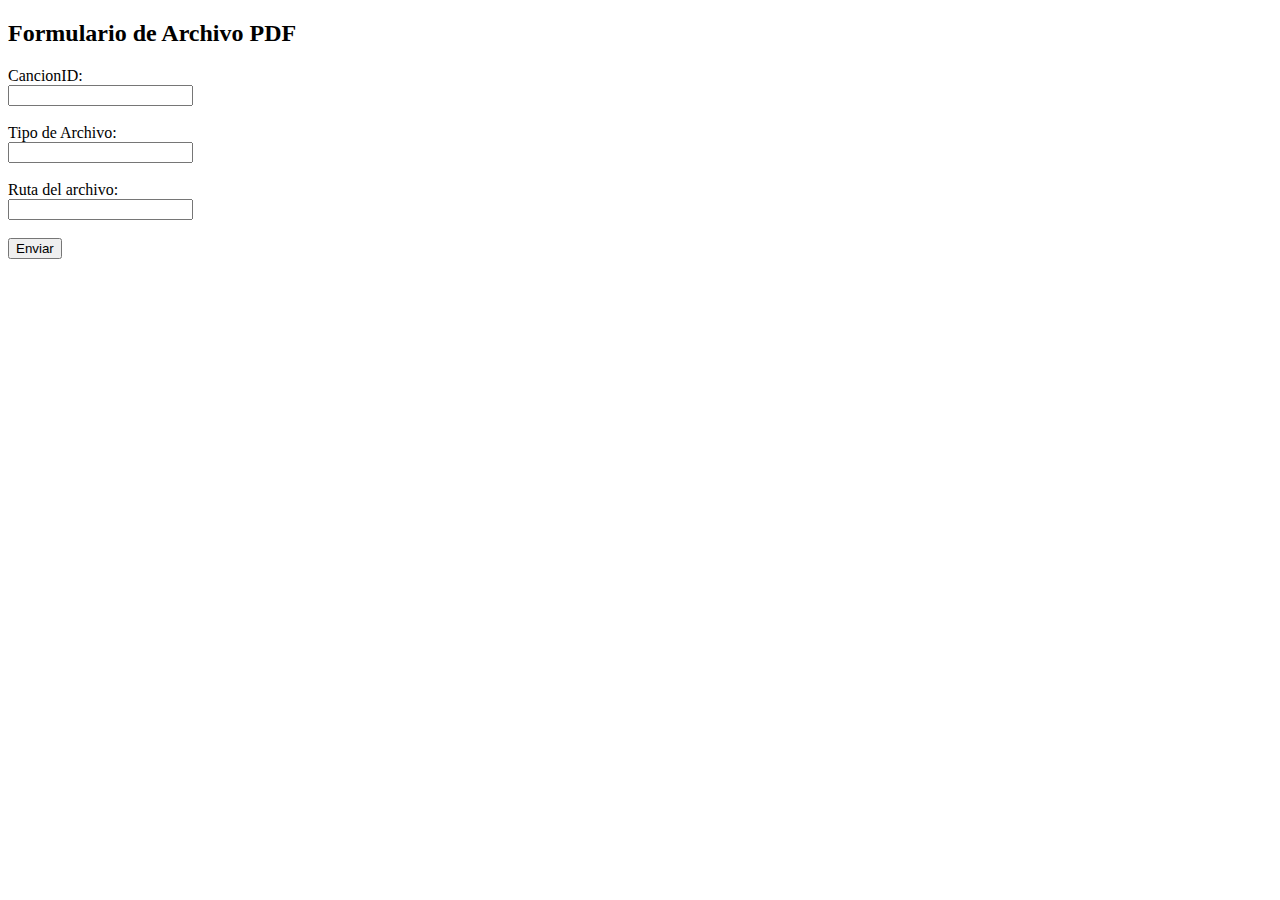
<file: FormularioArchivo.html>
<!DOCTYPE html>
<html>
<head>
  <meta charset="UTF-8">
  <title>Registro de Archivos PDF</title>
</head>
<body>
  <h2>Formulario de Archivo PDF</h2>
  <form id="formularioArchivo">
    <label>CancionID:</label><br>
    <input type="number" name="CancionID" required><br><br>

    <label>Tipo de Archivo:</label><br>
    <input type="text" name="TipoArchivo" required><br><br>

    <label>Ruta del archivo:</label><br>
    <input type="text" name="Ruta" required><br><br>

    <button type="submit">Enviar</button>
  </form>

  <p id="respuesta"></p>

  <script>
    const URL_WEBAPP = "https://script.google.com/macros/s/AKfycbze7bVn0miM2gvelQJFa0dh7JvmIKAlftCzqp8RcNwP5UfLUoE6OhNsjt4KJbBHWCKd/exec"; // Reemplazá con tu URL

    document.getElementById("formularioArchivo").addEventListener("submit", function(event) {
      event.preventDefault();

      const datos = {
        formulario: "archivo",
        CancionID: parseInt(this.CancionID.value),
        TipoArchivo: this.TipoArchivo.value,
        Ruta: this.Ruta.value
      };

      fetch(URL_WEBAPP, {
        method: "POST",
        body: JSON.stringify(datos),
        headers: {
          "Content-Type": "application/json"
        }
      })
      .then(res => res.text())
      .then(texto => {
        document.getElementById("respuesta").textContent = texto;
      })
      .catch(error => {
        document.getElementById("respuesta").textContent = "❌ Error al enviar: " + error;
      });
    });
  </script>
</body>
</html>
</file>
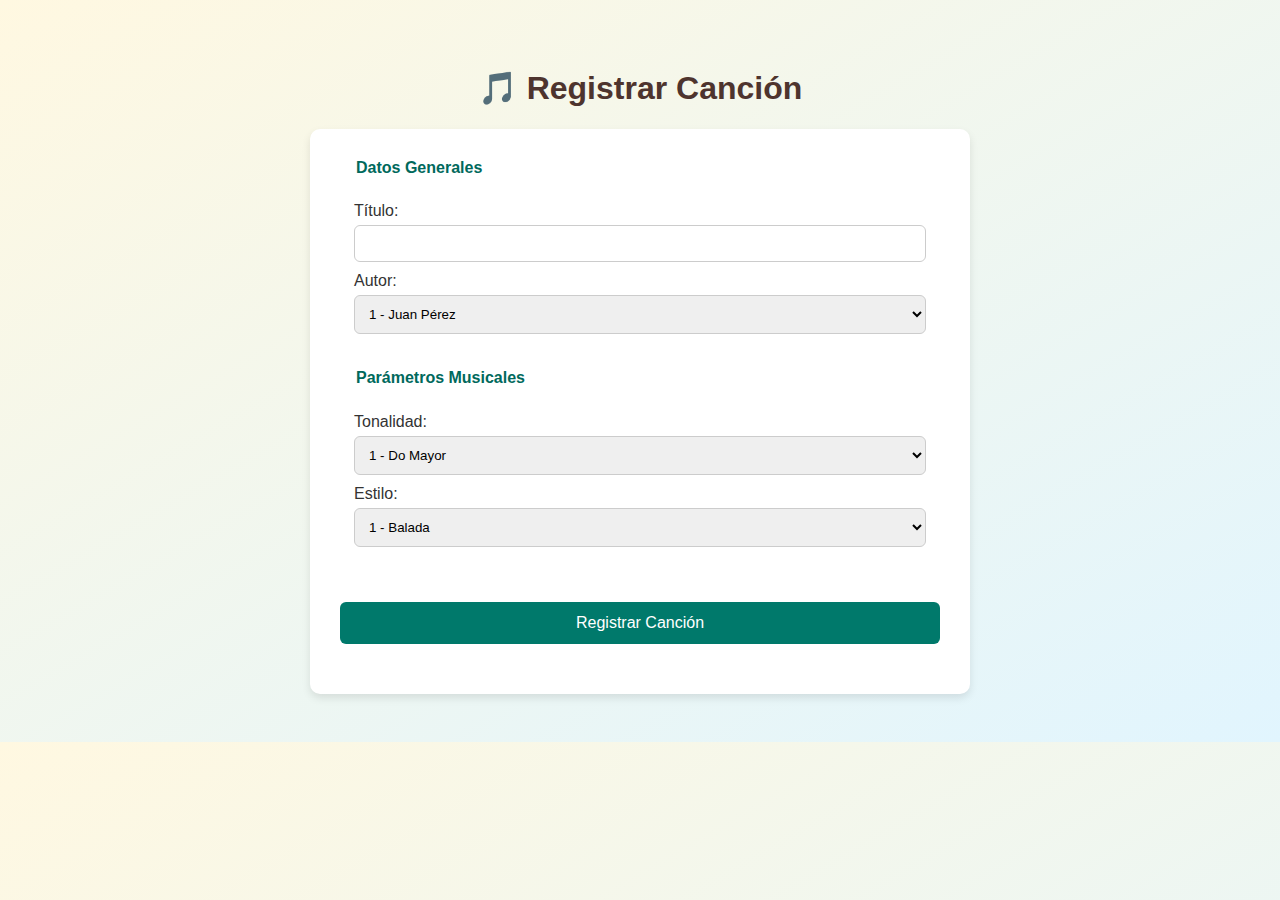
<file: FormularioCancion.html>
<!DOCTYPE html>
<html lang="es">
<head>
  <meta charset="UTF-8">
  <title>Registrar Canción</title>
  <style>
    body {
      font-family: 'Segoe UI', sans-serif;
      background: linear-gradient(to bottom right, #fff8e1, #e1f5fe);
      padding: 40px;
      color: #333;
    }
    h1 {
      text-align: center;
      color: #4e342e;
    }
    form {
      max-width: 600px;
      margin: auto;
      background-color: #ffffff;
      padding: 30px;
      border-radius: 10px;
      box-shadow: 0 4px 8px rgba(0,0,0,0.1);
    }
    fieldset {
      border: none;
      margin-bottom: 25px;
    }
    legend {
      font-weight: bold;
      margin-bottom: 10px;
      color: #00695c;
    }
    label {
      display: block;
      margin: 10px 0 5px;
    }
    input[type="text"], select {
      width: 100%;
      padding: 10px;
      border-radius: 6px;
      border: 1px solid #ccc;
      box-sizing: border-box;
    }
    select[multiple] {
      height: 120px;
    }
    button {
      background-color: #00796b;
      color: white;
      padding: 12px 20px;
      border: none;
      border-radius: 6px;
      cursor: pointer;
      font-size: 1em;
      margin-top: 20px;
      width: 100%;
    }
    button:hover {
      background-color: #004d40;
    }
    .mensaje {
      margin-top: 20px;
      font-weight: bold;
      color: green;
      text-align: center;
    }
  </style>
</head>
<body>
  <h1>🎵 Registrar Canción</h1>
  <form id="formCancion">
    <fieldset>
      <legend>Datos Generales</legend>
      <label for="titulo">Título:</label>
      <input type="text" id="titulo" name="titulo" required>

      <label for="autor">Autor:</label>
      <select id="autor" name="autor">
        <option value="1">1 - Juan Pérez</option>
        <option value="2">2 - María Gómez</option>
        <option value="3">3 - Anónimo</option>
      </select>
    </fieldset>

    <fieldset>
      <legend>Parámetros Musicales</legend>
      <label for="tonalidad">Tonalidad:</label>
      <select id="tonalidad" name="tonalidad">
        <option value="1">1 - Do Mayor</option>
        <option value="2">2 - Re Menor</option>
        <option value="3">3 - Mi Mayor</option>
      </select>

      <label for="estilo">Estilo:</label>
      <select id="estilo" name="estilo">
        <option value="1">1 - Balada</option>
        <option value="2">2 - Rock Cristiano</option>
        <option value="3">3 - Worship</option>
      </select>
    </fieldset>

    <button type="submit">Registrar Canción</button>
    <div class="mensaje" id="mensaje"></div>
  </form>

  <script>
    document.getElementById("formCancion").addEventListener("submit", function(e) {
      e.preventDefault();
      document.getElementById("mensaje").textContent = "✅ Canción registrada correctamente.";
      // Aquí iría la lógica de envío a Google Apps Script
    });
  </script>
</body>
</html>
</file>
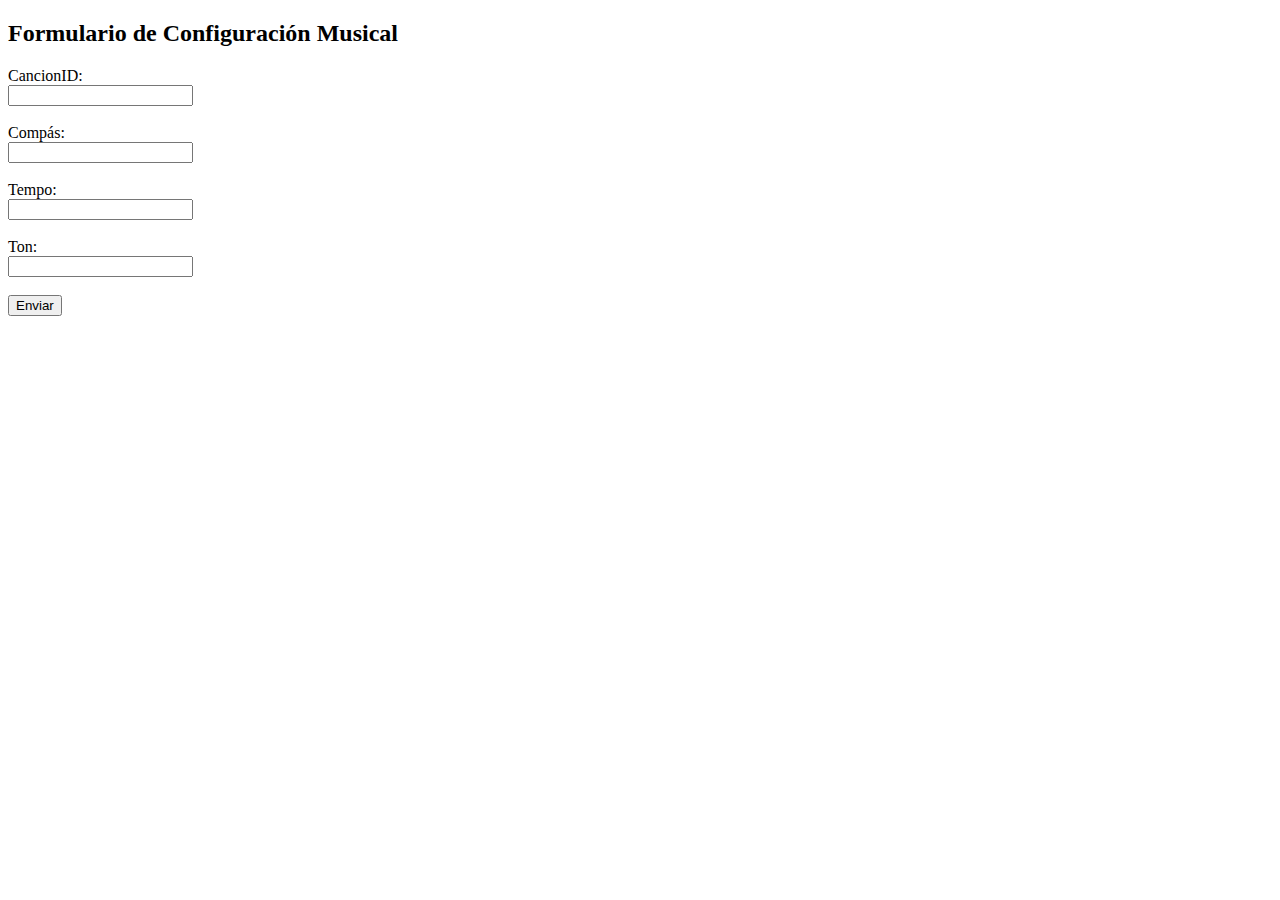
<file: FormularioConfig.html>
<!DOCTYPE html>
<html>
<head>
  <meta charset="UTF-8">
  <title>Registro de Parámetros Técnicos</title>
</head>
<body>
  <h2>Formulario de Configuración Musical</h2>
  <form id="formularioConfig">
    <label>CancionID:</label><br>
    <input type="number" name="CancionID" required><br><br>

    <label>Compás:</label><br>
    <input type="text" name="Compas" required><br><br>

    <label>Tempo:</label><br>
    <input type="text" name="Tempo" required><br><br>

    <label>Ton:</label><br>
    <input type="text" name="Ton" required><br><br>

    <button type="submit">Enviar</button>
  </form>

  <p id="respuesta"></p>

  <script>
    const URL_WEBAPP = "https://script.google.com/macros/s/AKfycbze7bVn0miM2gvelQJFa0dh7JvmIKAlftCzqp8RcNwP5UfLUoE6OhNsjt4KJbBHWCKd/exec"; // Reemplazá con tu URL

    document.getElementById("formularioConfig").addEventListener("submit", function(event) {
      event.preventDefault();

      const datos = {
        formulario: "config",
        CancionID: parseInt(this.CancionID.value),
        Compas: this.Compas.value,
        Tempo: this.Tempo.value,
        Ton: this.Ton.value
      };

      fetch(URL_WEBAPP, {
        method: "POST",
        body: JSON.stringify(datos),
        headers: {
          "Content-Type": "application/json"
        }
      })
      .then(res => res.text())
      .then(texto => {
        document.getElementById("respuesta").textContent = texto;
      })
      .catch(error => {
        document.getElementById("respuesta").textContent = "❌ Error al enviar: " + error;
      });
    });
  </script>
</body>
</html>
</file>
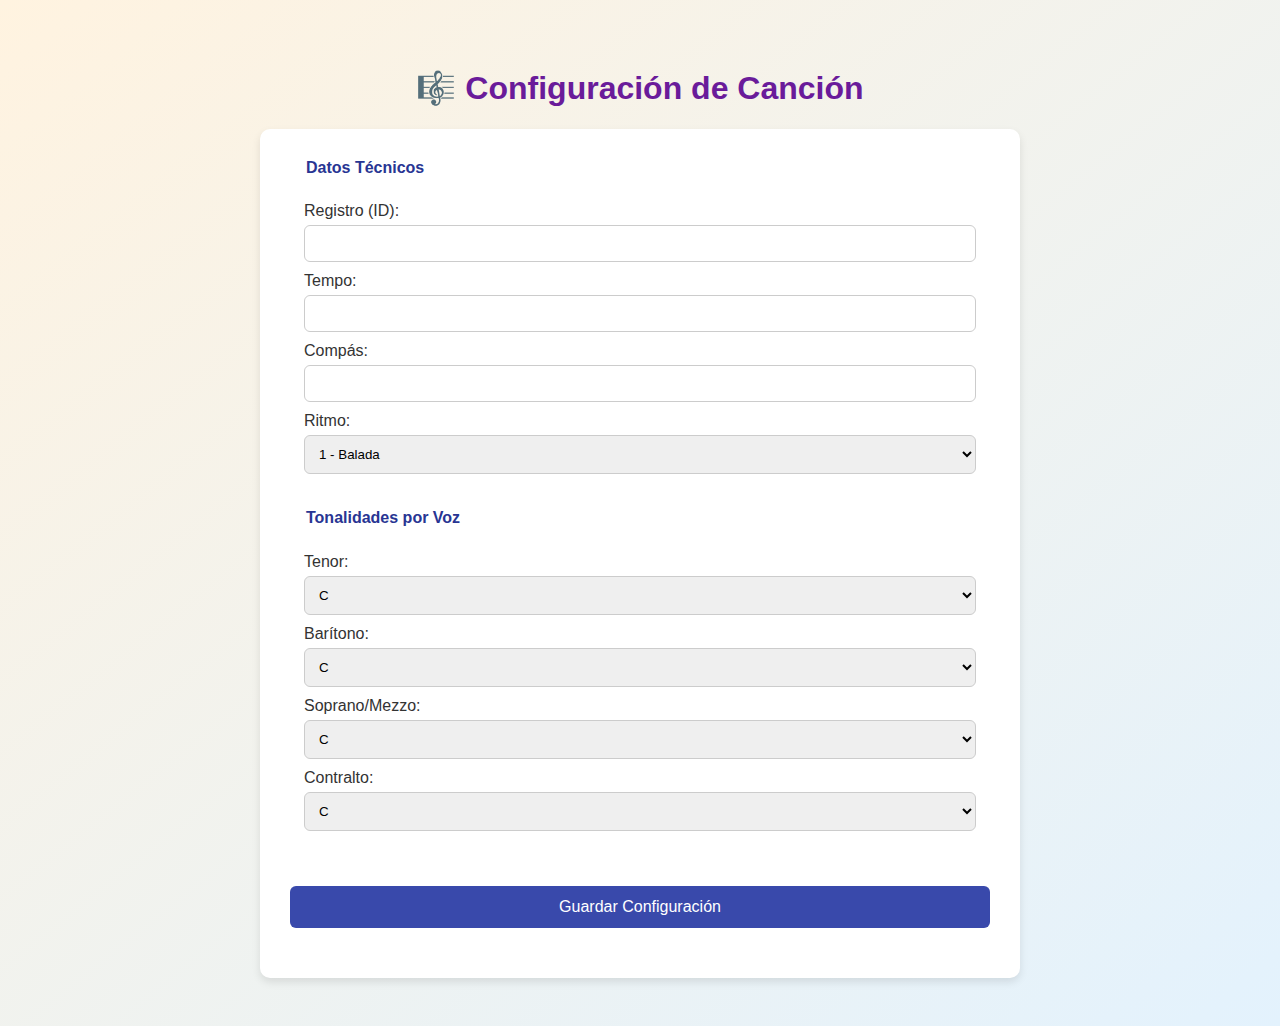
<file: FormularioConfigPlus.html>
<!DOCTYPE html>
<html lang="es">
<head>
  <meta charset="UTF-8">
  <title>Configuración de Canción</title>
  <style>
    body {
      font-family: 'Segoe UI', sans-serif;
      background: linear-gradient(to bottom right, #fff3e0, #e3f2fd);
      padding: 40px;
      color: #333;
    }
    h1 {
      text-align: center;
      color: #6a1b9a;
    }
    form {
      max-width: 700px;
      margin: auto;
      background-color: #ffffff;
      padding: 30px;
      border-radius: 10px;
      box-shadow: 0 4px 8px rgba(0,0,0,0.1);
    }
    fieldset {
      border: none;
      margin-bottom: 25px;
    }
    legend {
      font-weight: bold;
      margin-bottom: 10px;
      color: #283593;
    }
    label {
      display: block;
      margin: 10px 0 5px;
    }
    select, input[type="number"], input[type="text"] {
      width: 100%;
      padding: 10px;
      border-radius: 6px;
      border: 1px solid #ccc;
      box-sizing: border-box;
    }
    button {
      background-color: #3949ab;
      color: white;
      padding: 12px 20px;
      border: none;
      border-radius: 6px;
      cursor: pointer;
      font-size: 1em;
      margin-top: 20px;
      width: 100%;
    }
    button:hover {
      background-color: #1e88e5;
    }
    .mensaje {
      margin-top: 20px;
      font-weight: bold;
      color: green;
      text-align: center;
    }
  </style>
</head>
<body>
  <h1>🎼 Configuración de Canción</h1>
  <form id="formConfig">
    <fieldset>
      <legend>Datos Técnicos</legend>
      <label for="registro">Registro (ID):</label>
      <input type="number" id="registro" name="registro" required>

      <label for="tempo">Tempo:</label>
      <input type="number" id="tempo" name="tempo">

      <label for="compas">Compás:</label>
      <input type="text" id="compas" name="compas">

      <label for="ritmo">Ritmo:</label>
      <select id="ritmo" name="ritmo">
        <option value="1">1 - Balada</option>
        <option value="2">2 - Worship</option>
        <option value="3">3 - Rock Cristiano</option>
      </select>
    </fieldset>

    <fieldset>
      <legend>Tonalidades por Voz</legend>
      <label for="tenor">Tenor:</label>
      <select id="tenor" name="tenor">
       <option value="1">C</option>
       <option value="2">Dm</option>
       <option value="3">E</option>
        <!-- Agregá más según tu tabla -->
      </select>

      <label for="baritono">Barítono:</label>
      <select id="baritono" name="baritono">
        <option value="1">C</option>
       <option value="2">Dm</option>
       <option value="3">E</option>
      </select>

      <label for="soprano">Soprano/Mezzo:</label>
      <select id="soprano" name="soprano">
        <option value="1">C</option>
       <option value="2">Dm</option>
       <option value="3">E</option>
      </select>

      <label for="contralto">Contralto:</label>
      <select id="contralto" name="contralto">
        <option value="1">C</option>
       <option value="2">Dm</option>
       <option value="3">E</option>
      </select>
    </fieldset>

    <button type="submit">Guardar Configuración</button>
    <div class="mensaje" id="mensaje"></div>
  </form>

  <script>
document.getElementById("formConfig").addEventListener("submit", function(e) {
  e.preventDefault();

  const datos = {
    formulario: "configPlus",
    CancionID: document.getElementById("registro").value,
    Tempo: document.getElementById("tempo").value,
    Compas: document.getElementById("compas").value,
    RitmoID: document.getElementById("ritmo").value,
    TonalidadTenorID: document.getElementById("tenor").value,
    TonalidadBaritonoID: document.getElementById("baritono").value,
    TonalidadSopranoMezzoID: document.getElementById("soprano").value,
    TonalidadContraltoID: document.getElementById("contralto").value
  };
function obtenerNombreCancion(id) {
  return fetch(`https://script.google.com/macros/s/TU_URL_WEBAPP/exec?tipo=nombreCancion&id=${id}`)
    .then(response => response.text());

  document.getElementById("registro").addEventListener("change", async function() {
  const id = this.value;
  const nombre = await obtenerNombreCancion(id);
  document.getElementById("mensaje").textContent = nombre.startsWith("❌") ? nombre : `🎵 ${nombre}`;
});
  
}
  fetch("https://script.google.com/macros/s/AKfycbze7bVn0miM2gvelQJFa0dh7JvmIKAlftCzqp8RcNwP5UfLUoE6OhNsjt4KJbBHWCKd/exec", {
    method: "POST",
    body: JSON.stringify(datos),
    headers: {
      "Content-Type": "application/json"
    }
  })
  .then(response => response.text())
  .then(texto => {
    document.getElementById("mensaje").textContent = texto;
  })
  .catch(error => {
    document.getElementById("mensaje").textContent = "❌ Error al conectar con el servidor.";
    console.error("Error:", error);
  });
});
</script>
</body>

</html>
</file>
